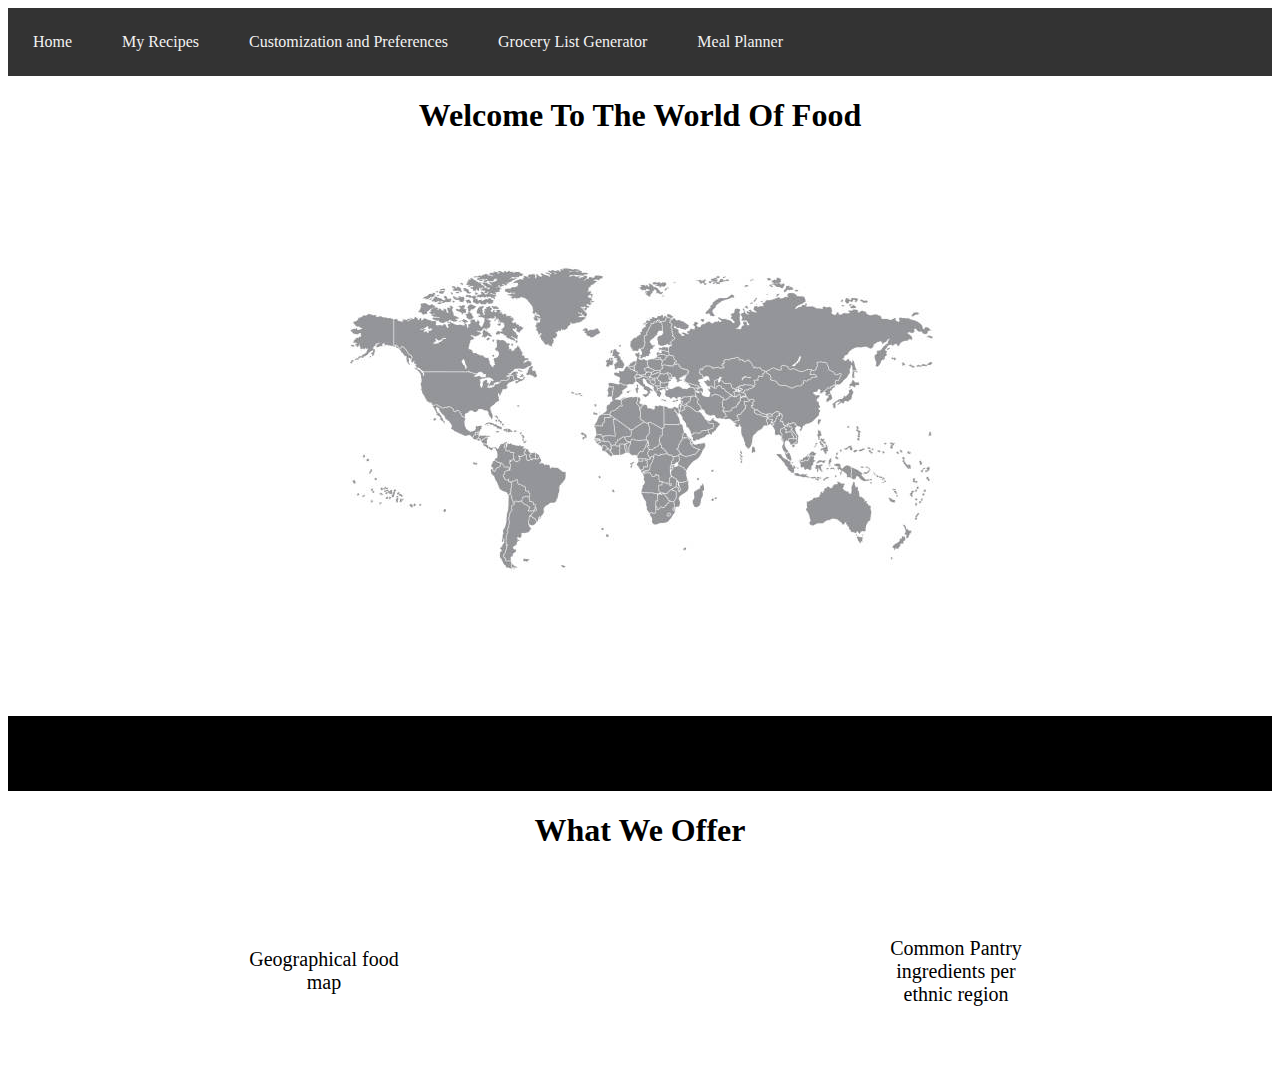
<file: HomePageIdea/index.html>
<!DOCTYPE html>
<html lang="en">
<head>
    <meta charset="UTF-8">
    <meta name="viewport" content="width=device-width, initial-scale=1.0">
    <title>Home</title>
    <link rel="StyleSheet" href="styles.css">
</head>
<body>
    <div id="navbar">
        <a href="#home">Home</a>
        <a href="#myrecipes">My Recipes</a>
        <a href="#custnpref">Customization and Preferences</a>
        <a href="#groclistgen">Grocery List Generator</a>
        <a href="#mealplan">Meal Planner</a>
    </div>
        <h1> Welcome To The World Of Food</h1>
    <div class="container">
        <img src="img's/istockphoto-1411803985-612x612.jpg" alt="globeImage">
    </div>
        
    <div  class="divider">
        <h1> What We Offer</h1>
    <div class="slideshow-container">
        
        <div class="slideshow-wrapper">
        <div class="globeslideshow slideshow" class="globeslideshow"></div>
        <div class="slideshow-text">Geographical food map</div>
        </div>

        <div class="slideshow-wrapper">
        <div class="foodslideshow slideshow"></div>
        <div class="slideshow-text">Common Pantry ingredients per ethnic region</div>
        </div>

    </div>
    <script src="script.js"></script>
</body>
</html>
</file>
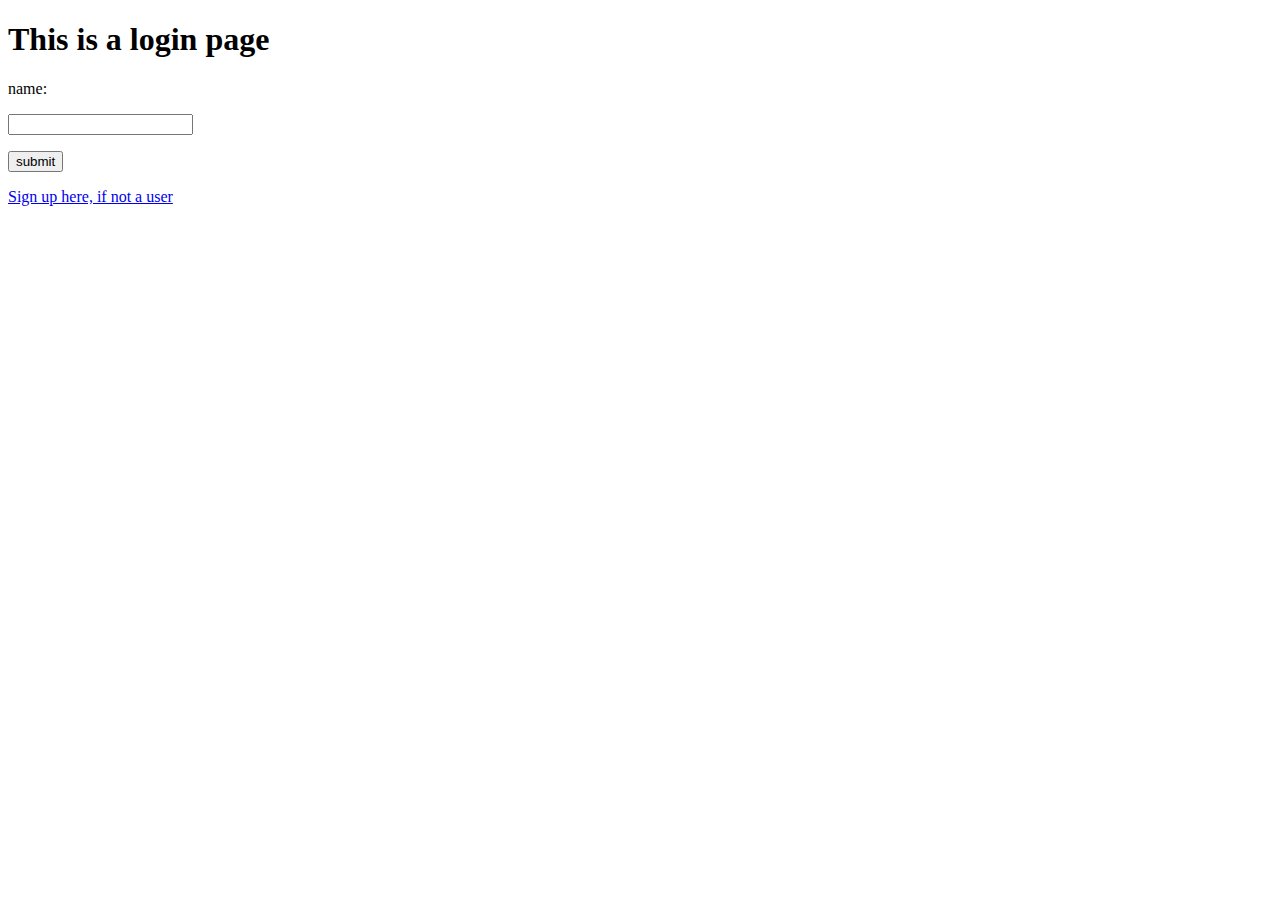
<file: templates/login.html>
<!DOCTYPE html>
<html lang="en">
<head>
    <meta charset="UTF-8">
    <meta name="viewport" content="width=device-width, initial-scale=1.0">
    <title>Login</title>
</head>
<body>
    <h1>This is a login page</h1>
    <form action='#' method="post">
        <p>name:</p>
        <p><input type ='text' name='name'></p>
        <p><input type ='submit' value='submit'></p>
    </form>
    <a href="/signup">Sign up here, if not a user</a>
</body>
</html>
</file>
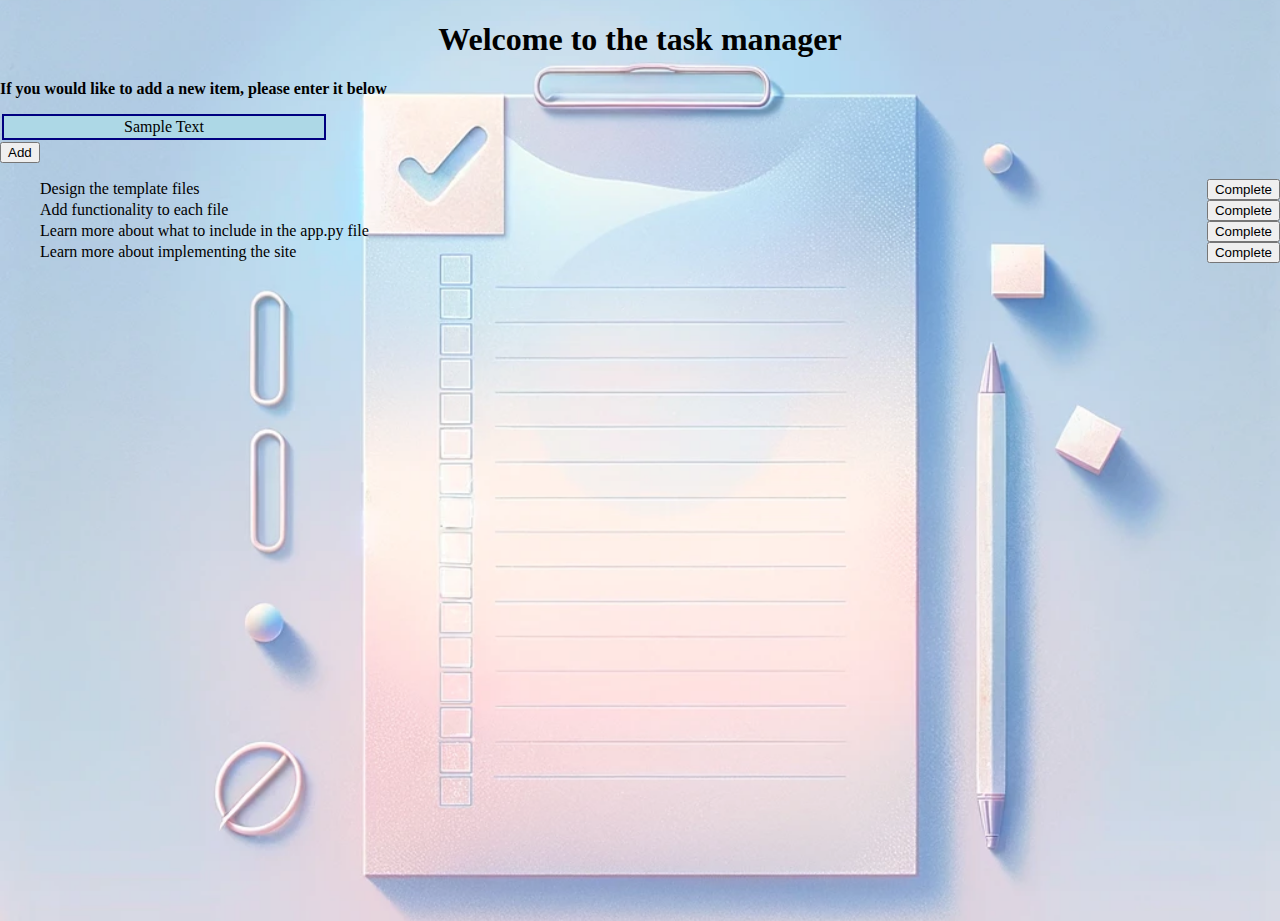
<file: ToDoList/ToDoList.html>
<!DOCTYPE html>
<html lang="en">
<head>
    <meta charset="UTF-8">
    <meta name="viewport" content="width=device-width, initial-scale=1.0">
    <title>To Do List</title>
    <link rel="stylesheet" href="styles.css">
    <style>
        body {
            background-image: url("images.webp");
            background-size: cover;
            background-repeat: no-repeat;
            background-position: center;
            height: 100vh;
            margin: 0;
        }
        .box {
            width: 300px; /* Width of the box */
            height: 2px; /* Height of the box */
            background-color: lightblue; /* Background color of the box */
            border: 2px solid navy; /* Border around the box */
            margin: 2px; /* Space around the box */
            padding: 10px; /* Space inside the box, around its content */
            display: flex; /* Makes the box a flex container */
            align-items: center; /* Vertically center the content inside the box */
            justify-content: center; /* Horizontally center the content inside the box */
            text-align: center; /* Ensures text inside is centered, useful if text wraps */
        }
        h1 {
            text-align:center;
        }
        .checked {
            text-decoration: line-through;
            color: grey;
        }
    </style>
</head>
<body>
    <h1>
        Welcome to the task manager
    </h1>
    <p>
        <b>If you would like to add a new item, please enter it below</b>
    </p>
    
    <div class="box">Sample Text</div>
    <button onclick="addItem(this)">Add</button>
    
    <div>
        <ol>
            <li class="list-item">Design the template files
                <button onclick="checkOff(this)">Complete</button></li>
            <li class="list-item">Add functionality to each file
                <button onclick="checkOff(this)">Complete</button></li>
            <li class="list-item">Learn more about what to include in the app.py file 
                <button onclick="checkOff(this)">Complete</button></li>
            <li class="list-item">Learn more about implementing the site 
                <button onclick="checkOff(this)">Complete</button></li>
        </ol>
    </div>

    <script>
        function checkOff(button) {
            button.parentElement.classList.toggle('checked');
        }
        function addItem(button) {
            button.parentElement.classList.addItem('added')
        }
    </script>

</body>
</html>
</file>
<file: HomePageIdea/styles.css>
/* Style the navbar */
#navbar {
    overflow: hidden;
    background-color: #333;
  }
  
  /* Navbar links */
  #navbar a {
    float: left;
    display: block;
    color: #f2f2f2;
    text-align: center;
    padding: 25px; /* how much to seperate each link by */
    text-decoration: none; /* gets rid of underline for each link */
  }
  
  .sticky {
    position: fixed;
    top: 0;
    width: 100%;
  }

h1 {
    text-align: center;
}

.container {
    display: flex;
    justify-content: center; /* Center horizontally */
    align-items: center; /* Center vertically */
    width: 100%; /* Or specify your desired width */
    height: 60vh; /* Or specify your desired height */
}

/* Add divider style */
.divider {
    border-top: 75px solid black; /* Example: Black horizontal line */
    margin: 20px 0; /* Adjust margin as needed */
}



.slideshow-container {
    display: flex;
    justify-content: space-around; /* Distributes space around the items */
    align-items: center; /* Align items vertically */
    width: 100%; /* Takes full width of the parent */
}
/* Adjusting the rotating elements at the bottom*/
.globeslideshow {
    width: 300px;
    height: 200px;
    background-size: contain; /* Ensure the background image fits within the container */
    background-repeat: no-repeat; /* Prevent the image from repeating */
    background-position: center; /* Center the background image */
    animation: globeCycle 20s infinite; 
}
  
@keyframes globeCycle {
    0% { background-image: url("img's/Africa.jpg"); }
    25% { background-image: url("img's/NA.jpg"); } 
    50% { background-image: url("img's/SA.jpg"); } 
    75% { background-image: url("img's/asia.jpg"); }
    100% { background-image: url("img's/Ausi.jpg"); }
}

.foodslideshow {
    width: 300px;
    height: 200px;
    background-size: contain; /* Ensure the background image fits within the container */
    background-repeat: no-repeat; /* Prevent the image from repeating */
    background-position: center; /* Center the background image */
    animation: foodCycle 20s infinite; 
}

@keyframes foodCycle {
    0% { background-image: url("img's/mexican.webp"); }
    25% { background-image: url("img's/the-best-top-10-indian-dishes.jpg"); } 
    50% { background-image: url("img's/wang1.jpg"); } 
    75% { background-image: url("img's/american.jpg"); }
    100% { background-image: url("img's/shutterstock_1092313190.jpg"); }
}

  .slideshow-wrapper {
    position: relative; /* Establishes a positioning context */
    width: 300px; /* Match the slideshow dimensions */
    height: 200px;
    margin: 0 10px; /* Optional: Adds some space between slideshows */
}

/* Style for the overlay text */
.slideshow-text {
    position: absolute; /* Absolutely positioned relative to its parent */
    top: 50%; /* Center vertically */
    left: 50%; /* Center horizontally */
    transform: translate(-50%, -50%); /* Adjusts the positioning to truly center the text */
    color: black;
    font-size: 20px; 
    text-align: center; 
}
</file>
<file: ToDoList/styles.css>
.list-item {
    display: flex;
    justify-content: space-between;
    align-items: center;
}
</file>
